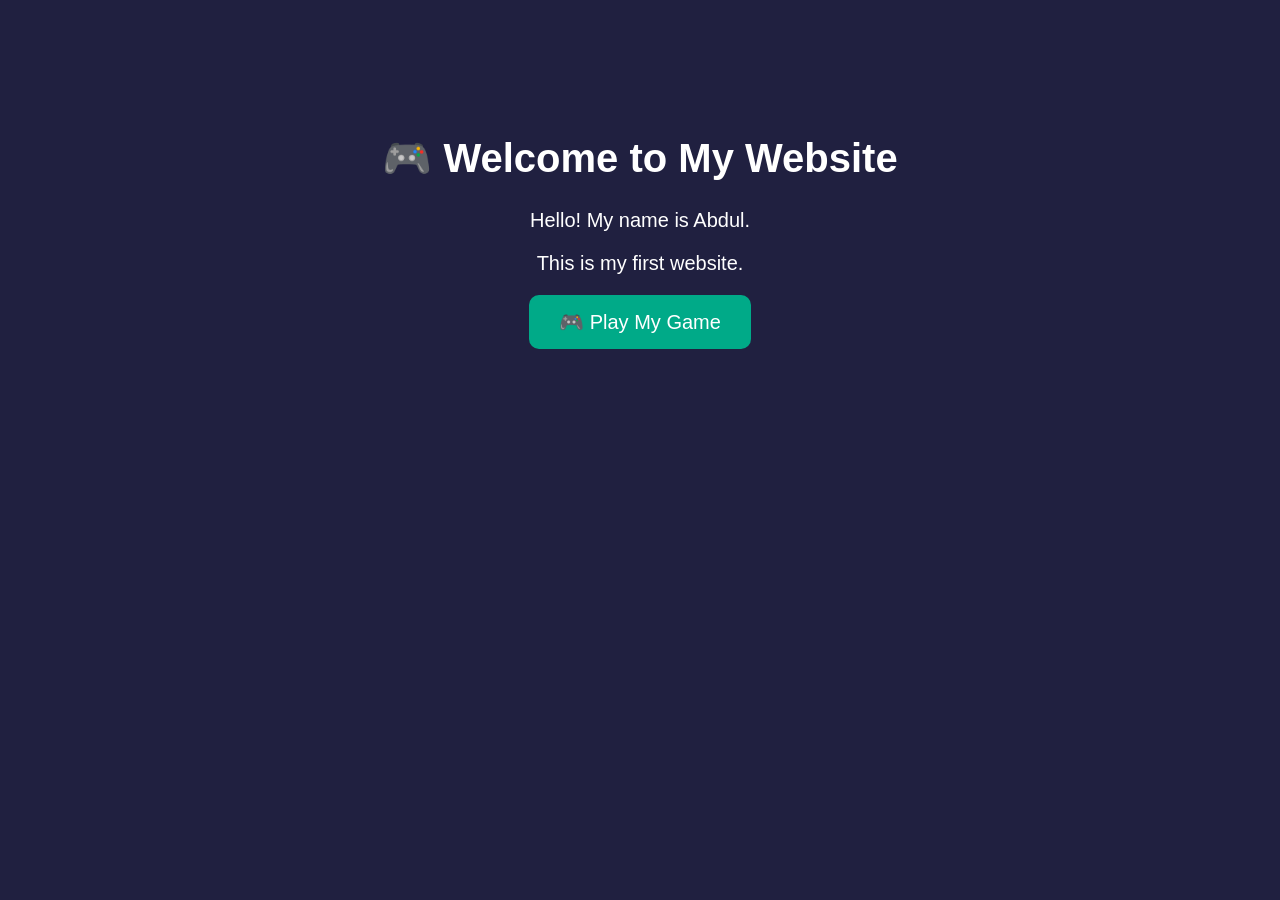
<file: index.html>
<!DOCTYPE html>
<html>
<head>
    <title>My First Website</title>
    <link rel="stylesheet" href="style.css">
</head>

<body>

    <h1>🎮 Welcome to My Website</h1>

    <p>Hello! My name is Abdul.</p>

    <p>This is my first website.</p>

    <button onclick="location.href='game.html'">
        🎮 Play My Game
    </button>

</body>
</html>
</file>
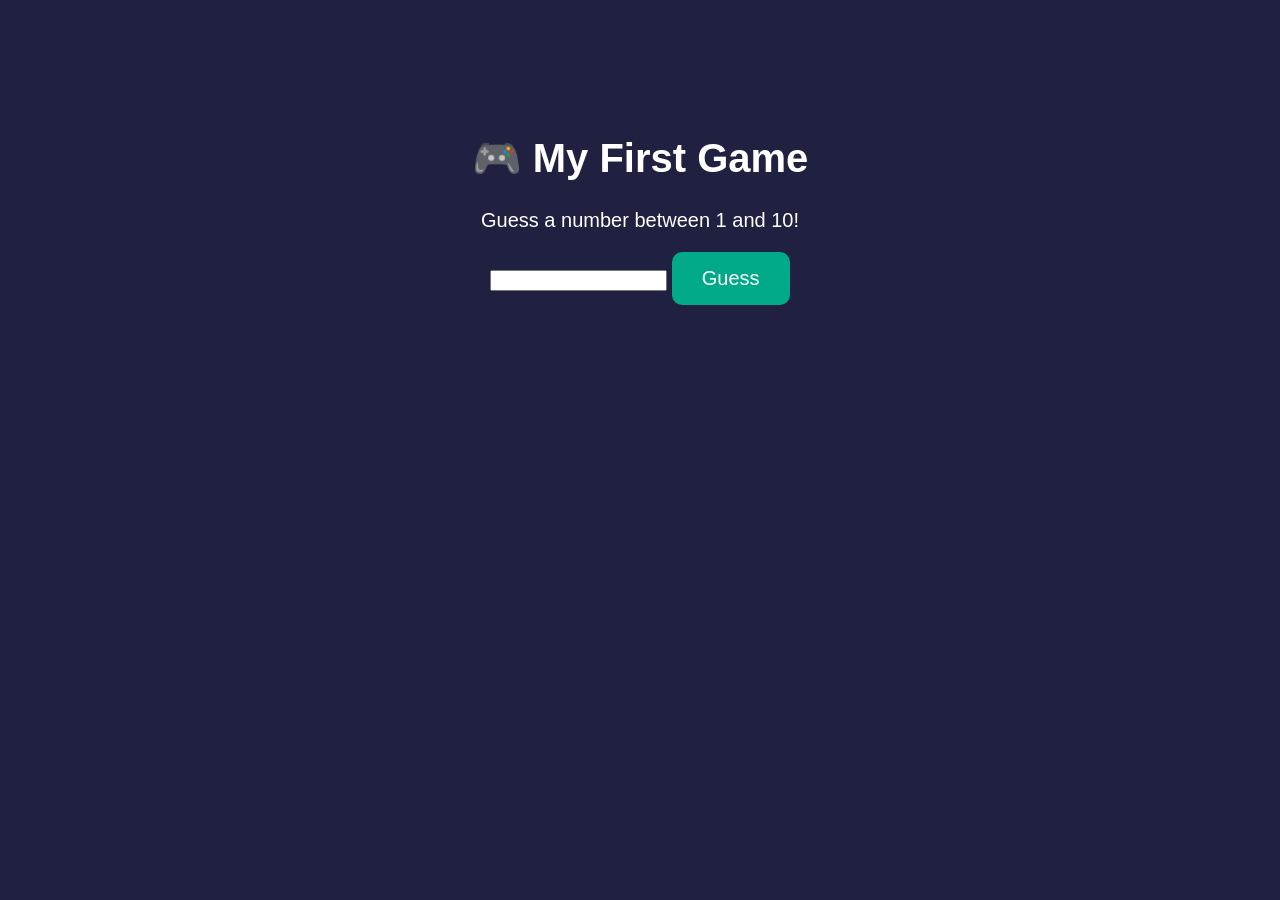
<file: game.html>
<!DOCTYPE html>
<html>
<head>
    <title>My Game</title>
    <link rel="stylesheet" href="style.css">
</head>

<body>

    <h1>🎮 My First Game</h1>

    <p>Guess a number between 1 and 10!</p>

    <input id="guess" type="number">

    <button onclick="checkGuess()">
        Guess
    </button>

    <h2 id="result"></h2>

    <script>
        let number = Math.floor(Math.random() * 10) + 1;

        function checkGuess() {

            let guess = Number(
                document.getElementById("guess").value
            );

            if (guess === number) {
                document.getElementById("result").innerHTML =
                    "🎉 You Win!";
            }
            else {
                document.getElementById("result").innerHTML =
                    "❌ Try Again!";
            }
        }
    </script>

</body>
</html>
</file>
<file: style.css>
body {
    background-color: #202040;
    color: white;
    text-align: center;
    font-family: Arial;
    padding-top: 100px;
}

h1 {
    font-size: 40px;
}

p {
    font-size: 20px;
}

button {
    background-color: #00aa88;
    color: white;
    border: none;
    padding: 15px 30px;
    font-size: 20px;
    border-radius: 10px;
    cursor: pointer;
}

button:hover {
    background-color: #008866;
}
</file>
